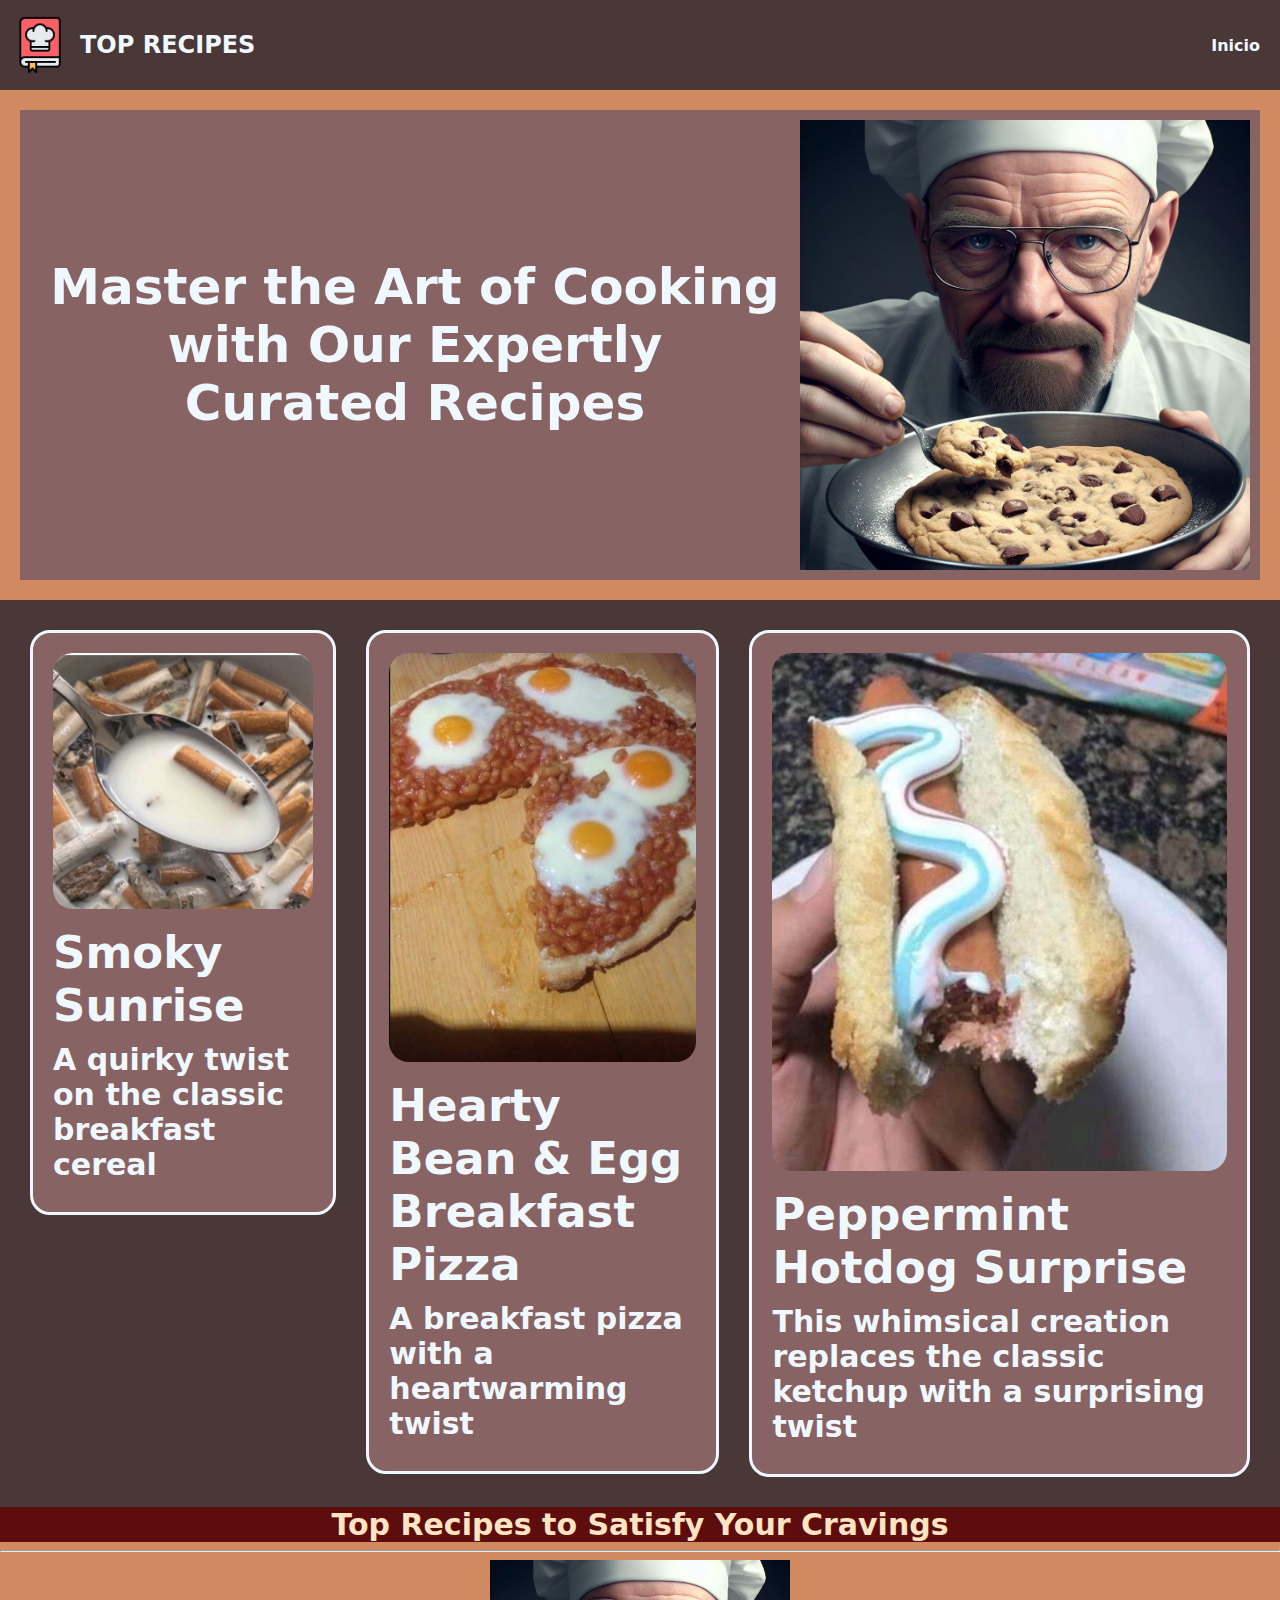
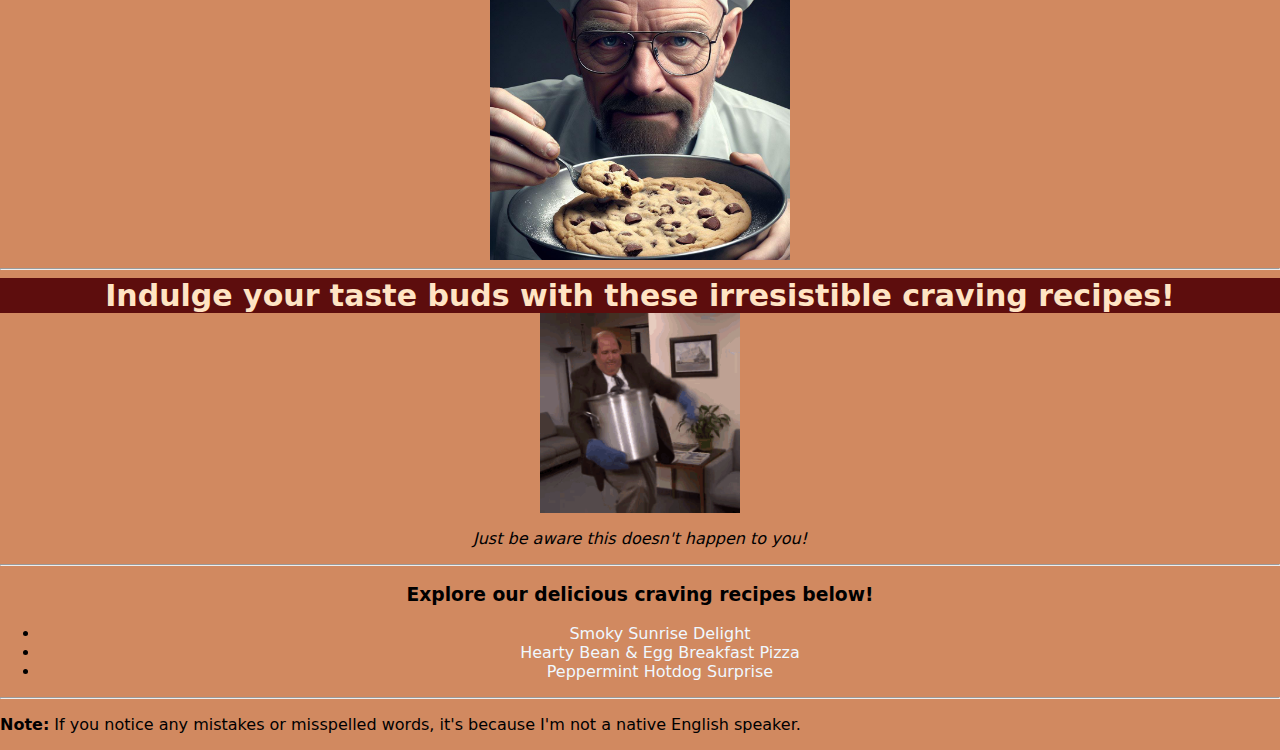
<file: index.html>
<!DOCTYPE html>
<html lang="en">
    <head>
        <meta charset="utf-8">
        <title>New Recipes</title>
        <link rel="stylesheet" href="style.css">
    </head>

    <body style="background-color:#d18960;">
        <header>
            <a href="#" class="logo">
                <img src="./Images/logo.png" alt="Logo delicious!">
                <h2 class="page-name">TOP RECIPES</h2>
            </a>
            <nav>
                <a href="" class="nav-link">Inicio</a>
            </nav> 
        </header>
        
        <div class="main-info">
            <p>
                Master the Art of Cooking with Our Expertly Curated Recipes
            </p>
            <img src = "./Images/walter.jpg"
        alt="Mr. White and his candys"
        height="450"
        class="center"
        >
        </div>
        
        <div class="recipes-card">
            <a href="./recipes/smokysunrise.html">
                <div class="recipe-one">
                    <img src="./Images/cereal.jpg" alt="Cereal">
                    <h2>Smoky Sunrise</h2>
                    <p>A quirky twist on the classic breakfast cereal</p>
                </div>
            </a>
            <a href="./recipes/mexicanpizza.html">
                <div class="recipe-one">
                    <img src="./Images/pizza.jpg" alt="Pizza">
                    <h2>Hearty Bean & Egg Breakfast Pizza</h2>
                    <p>A breakfast pizza with a heartwarming twist</p>
                </div>
            </a>
            <a href="./recipes/pepperminthotdog.html">
                <div class="recipe-one">
                    <img src="./Images/hotdogjpg.jpg" alt="Hotdog">
                    <h2>Peppermint Hotdog Surprise</h2>
                    <p>This whimsical creation replaces the classic ketchup with a surprising twist</p>
                </div>
            </a>
            
        </div>
        


    <body style="background-color: rgb(251, 251, 251);">
        <div>Top Recipes to Satisfy Your Cravings</div>
        <hr>
        <img src = "./Images/walter.jpg"
        alt="Mr. White and his candys"
        height="300"
        class="center">
        <hr>
        <div>Indulge your taste buds with these irresistible craving recipes!</div>
        <img src = "./Images/office.gif"
        alt="Asthon Kutcher and his chili recipe"
        height="200"
        class="center">
        <p class="text-center"><i>Just be aware this doesn't happen to you!</i></p>
        <hr>
        <h3 class="text-center">Explore our delicious craving recipes below!</h3>
        <ul class="text-center">
            <li><a href=./recipes/smokysunrise.html>Smoky Sunrise Delight</a></li>
            <li><a href=./recipes/mexicanpizza.html>Hearty Bean & Egg Breakfast Pizza</a></li>
            <li><a href=./recipes/pepperminthotdog.html>Peppermint Hotdog Surprise</a></li>
        </ul>
        <hr>
        <p><b>Note:</b> If you notice any mistakes or misspelled words, it's because I'm not a native English speaker.</p>
    </body>

</html>
</file>
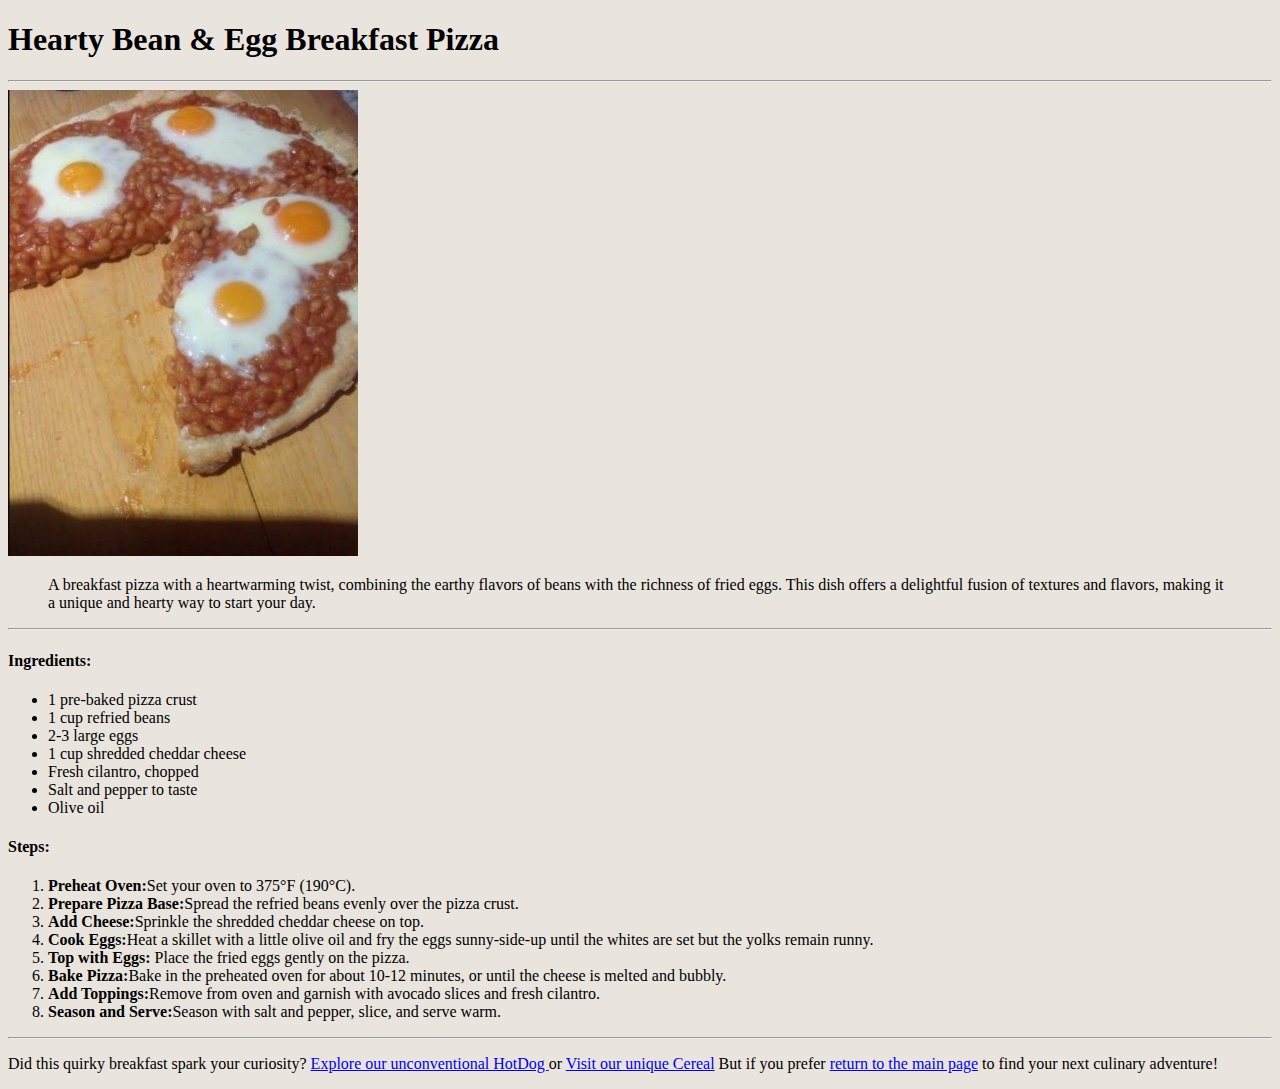
<file: recipes/mexicanpizza.html>
<!DOCTYPE html>
<html lang = "en">
    <head>
        <meta charset="UTF-8" />
        <title>Hearty Bean & Egg Breakfast Pizza</title>
    </head>
    <body style="background-color: rgb(234, 228, 222);">
        <h1>Hearty Bean & Egg Breakfast Pizza</h1>
        <hr>
        <img src="/Images/pizza.jpg" alt="Pizza with beans angs fried eggs" width="350"/>
        <blockquote>A breakfast pizza with a heartwarming twist, combining the earthy flavors of beans with the richness of fried eggs. This dish offers a delightful fusion of textures and flavors, making it a unique and hearty way to start your day.</blockquote>
        <hr>
        <h4>Ingredients:</h4>
        <ul>
            <li>1 pre-baked pizza crust
            </li>
            <li>1 cup refried beans</li>
            <li>2-3 large eggs</li>
            <li>1 cup shredded cheddar cheese</li>
            <li>Fresh cilantro, chopped</li>
            <li>Salt and pepper to taste</li>
            <li>Olive oil</li>
        </ul>
        <h4>Steps:</h4>
        <ol>
            <li><b>Preheat Oven:</b>Set your oven to 375°F (190°C).</li>
            <li><b>Prepare Pizza Base:</b>Spread the refried beans evenly over the pizza crust.</li>
            <li><b>Add Cheese:</b>Sprinkle the shredded cheddar cheese on top.</li>
            <li><b>Cook Eggs:</b>Heat a skillet with a little olive oil and fry the eggs sunny-side-up until the whites are set but the yolks remain runny.</li>
            <li><b>Top with Eggs: </b>Place the fried eggs gently on the pizza.</li>
            <li><b>Bake Pizza:</b>Bake in the preheated oven for about 10-12 minutes, or until the cheese is melted and bubbly.</li>
            <li><b>Add Toppings:</b>Remove from oven and garnish with avocado slices and fresh cilantro.</li>
            <li><b>Season and Serve:</b>Season with salt and pepper, slice, and serve warm.</li>
        </ol>
        <hr>
        <p>Did this quirky breakfast spark your curiosity? <a href="/recipes/pepperminthotdog.html">Explore our unconventional HotDog </a> or <a href="/recipes/smokysunrise.html">Visit our unique Cereal</a> But if you prefer <a href="../index.html">return to the main page</a> to find your next culinary adventure!</p>
    </body>
</html>
</file>
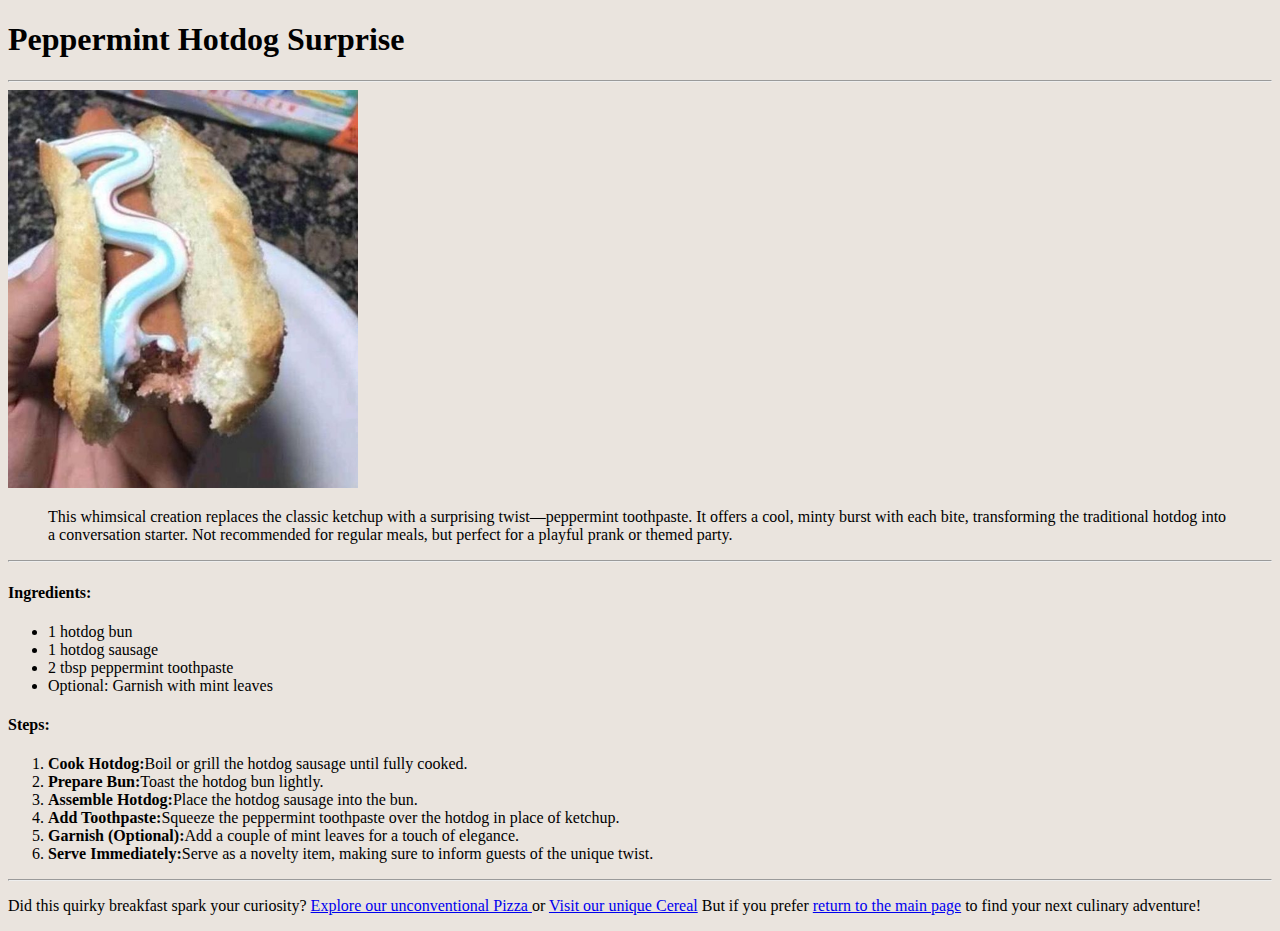
<file: recipes/pepperminthotdog.html>
<!DOCTYPE html>
<html lang = "en">
    <head>
        <meta charset="UTF-8" />
        <title>Peppermint Hotdog Surprise</title>
    </head>
    <body style="background-color: rgb(234, 228, 222);">
        <h1>Peppermint Hotdog Surprise</h1>
        <hr>
        <img src="../Images/hotdogjpg.jpg" alt="HotDog with extra sauce" width=" 350"/>
        <blockquote>This whimsical creation replaces the classic ketchup with a surprising twist—peppermint toothpaste. It offers a cool, minty burst with each bite, transforming the traditional hotdog into a conversation starter. Not recommended for regular meals, but perfect for a playful prank or themed party.</blockquote>
        <hr>
        <h4>Ingredients:</h4>
        <ul>
            <li>1 hotdog bun</li>
            <li>1 hotdog sausage</li>
            <li>2 tbsp peppermint toothpaste </li>
            <li>Optional: Garnish with mint leaves</li>
        </ul>
        <h4>Steps:</h4>
        <ol>
            <li><b>Cook Hotdog:</b>Boil or grill the hotdog sausage until fully cooked.</li>
            <li><b>Prepare Bun:</b>Toast the hotdog bun lightly.</li>
            <li><b>Assemble Hotdog:</b>Place the hotdog sausage into the bun.</li>
            <li><b>Add Toothpaste:</b>Squeeze the peppermint toothpaste over the hotdog in place of ketchup.</li>
            <li><b>Garnish (Optional):</b>Add a couple of mint leaves for a touch of elegance.
            </li>
            <li><b>Serve Immediately:</b>Serve as a novelty item, making sure to inform guests of the unique twist.</li>
        </ol>
        <hr>

        <p>Did this quirky breakfast spark your curiosity? <a href="./mexicanpizza.html">Explore our unconventional Pizza </a> or <a href="./smokysunrise.html">Visit our unique Cereal</a> But if you prefer <a href="../index.html">return to the main page</a> to find your next culinary adventure!</p>

    </body>
</html>
</file>
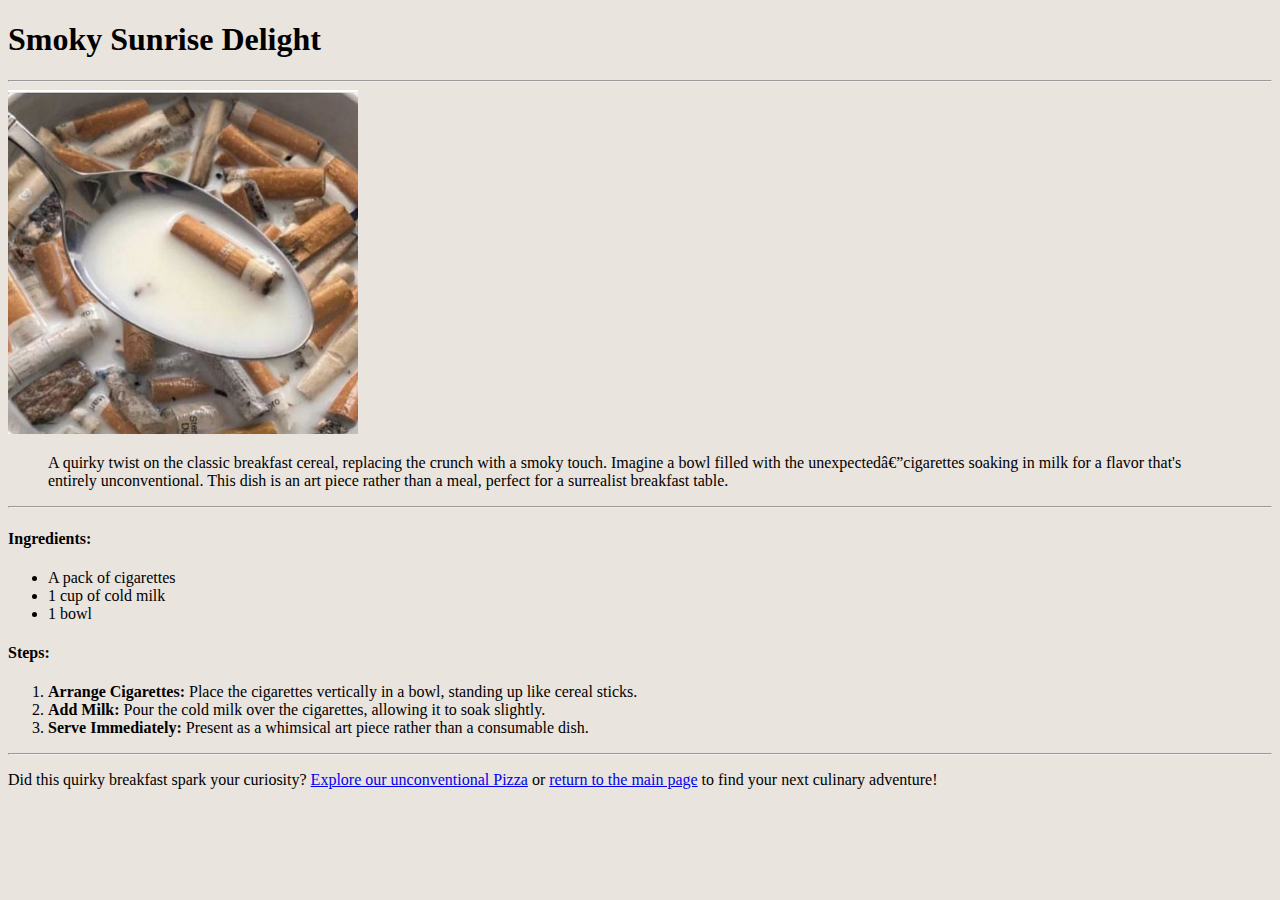
<file: recipes/smokysunrise.html>
<!DOCTYPE html>
<hmtl lang="en">
    <head>
        <meta charset="UFT-8">
        <title>Smoky Sunrise</title>
    </head>
    <body style="background-color: rgb(234, 228, 222);">
        <h1>Smoky Sunrise Delight</h1>
        <hr>

        <img src=../Images/cereal.jpg alt = "Cereal with some cigarettes"width=" 350"/>
        <blockquote>A quirky twist on the classic breakfast cereal, replacing the crunch with a smoky touch. Imagine a bowl filled with the unexpected—cigarettes soaking in milk for a flavor that's entirely unconventional. This dish is an art piece rather than a meal, perfect for a surrealist breakfast table.</blockquote>
        <hr>
        <h4>Ingredients:</h4>
        <ul>
            <li>A pack of cigarettes </li>
            <li>1 cup of cold milk</li>
            <li>1 bowl</li>
        </ul>
        <h4>Steps:</h4>
        <ol>
            <li><b>Arrange Cigarettes:</b> Place the cigarettes vertically in a bowl, standing up like cereal sticks.</li>
            <li><b>Add Milk:</b> Pour the cold milk over the cigarettes, allowing it to soak slightly.</li>
            <li><b>Serve Immediately:</b> Present as a whimsical art piece rather than a consumable dish.</li>
        </ol>
        <hr>
        <p>Did this quirky breakfast spark your curiosity? <a href="./mexicanpizza.html">Explore our unconventional Pizza</a> or <a href="../index.html">return to the main page</a> to find your next culinary adventure!</p>
    </body>
</hmtl>
</file>
<file: style.css>
body{
    font-family: system-ui, -apple-system, BlinkMacSystemFont, 'Segoe UI', Roboto, Oxygen, Ubuntu, Cantarell, 'Open Sans', 'Helvetica Neue', sans-serif;
    margin: 0;
}
header{
    display:flex;
    height: 70px;
    background-color: #4a3737;
    justify-content: space-between;
    align-items: center;
    padding:10px;
}
a{
    text-decoration: none;
    color:aliceblue;
}
.logo{
    display: flex;
    align-items: center;
}
.logo img{
    height: 60px;
    align-items: center;
    margin-right: 10px;
}

.main-info{
    margin: 20px;
    align-items: center;
    background-color: #886363;
    padding: 10px;
    display: inline-flex;
    max-width: fit-content;
    max-height: 100%;
}

.main-info p{
    color: aliceblue;
    font-weight: 600;
    font-size: 50px;
    padding: 20px;
    max-width: fit-content;
}

.recipes-card{
    min-width: 200px;
    max-width: 100%;
    box-sizing: border-box;
    display: flex;
    padding: 30px;
    
    gap:30px;
    background-color: #4a3737;

}
.recipes-card .recipe-one{
    padding: 20px;
    border: 3px solid aliceblue;
    border-radius: 20px;
    background-color: #886363;
}
.recipes-card h2,
.recipes-card p{
    text-align: left;
    margin: 10px 0;
    color: aliceblue;

}

.recipes-card img{
    border-radius: 20px;
    max-width: 100%;
    height: auto;
}
nav a{
    font-weight: 600;
    padding-right: 10px;
}

nav a:hover{
    color:brown;
}
div{
    background-color: rgb(93, 13, 13);
    color:bisque;
    font-size: 30px;
    text-align: center;
    font-weight: bold;
}
.center{
    display: block;
    margin-left: auto;
    margin-right: auto;
    text-align: center;
}

.text-center{
    text-align: center;
}
</file>
